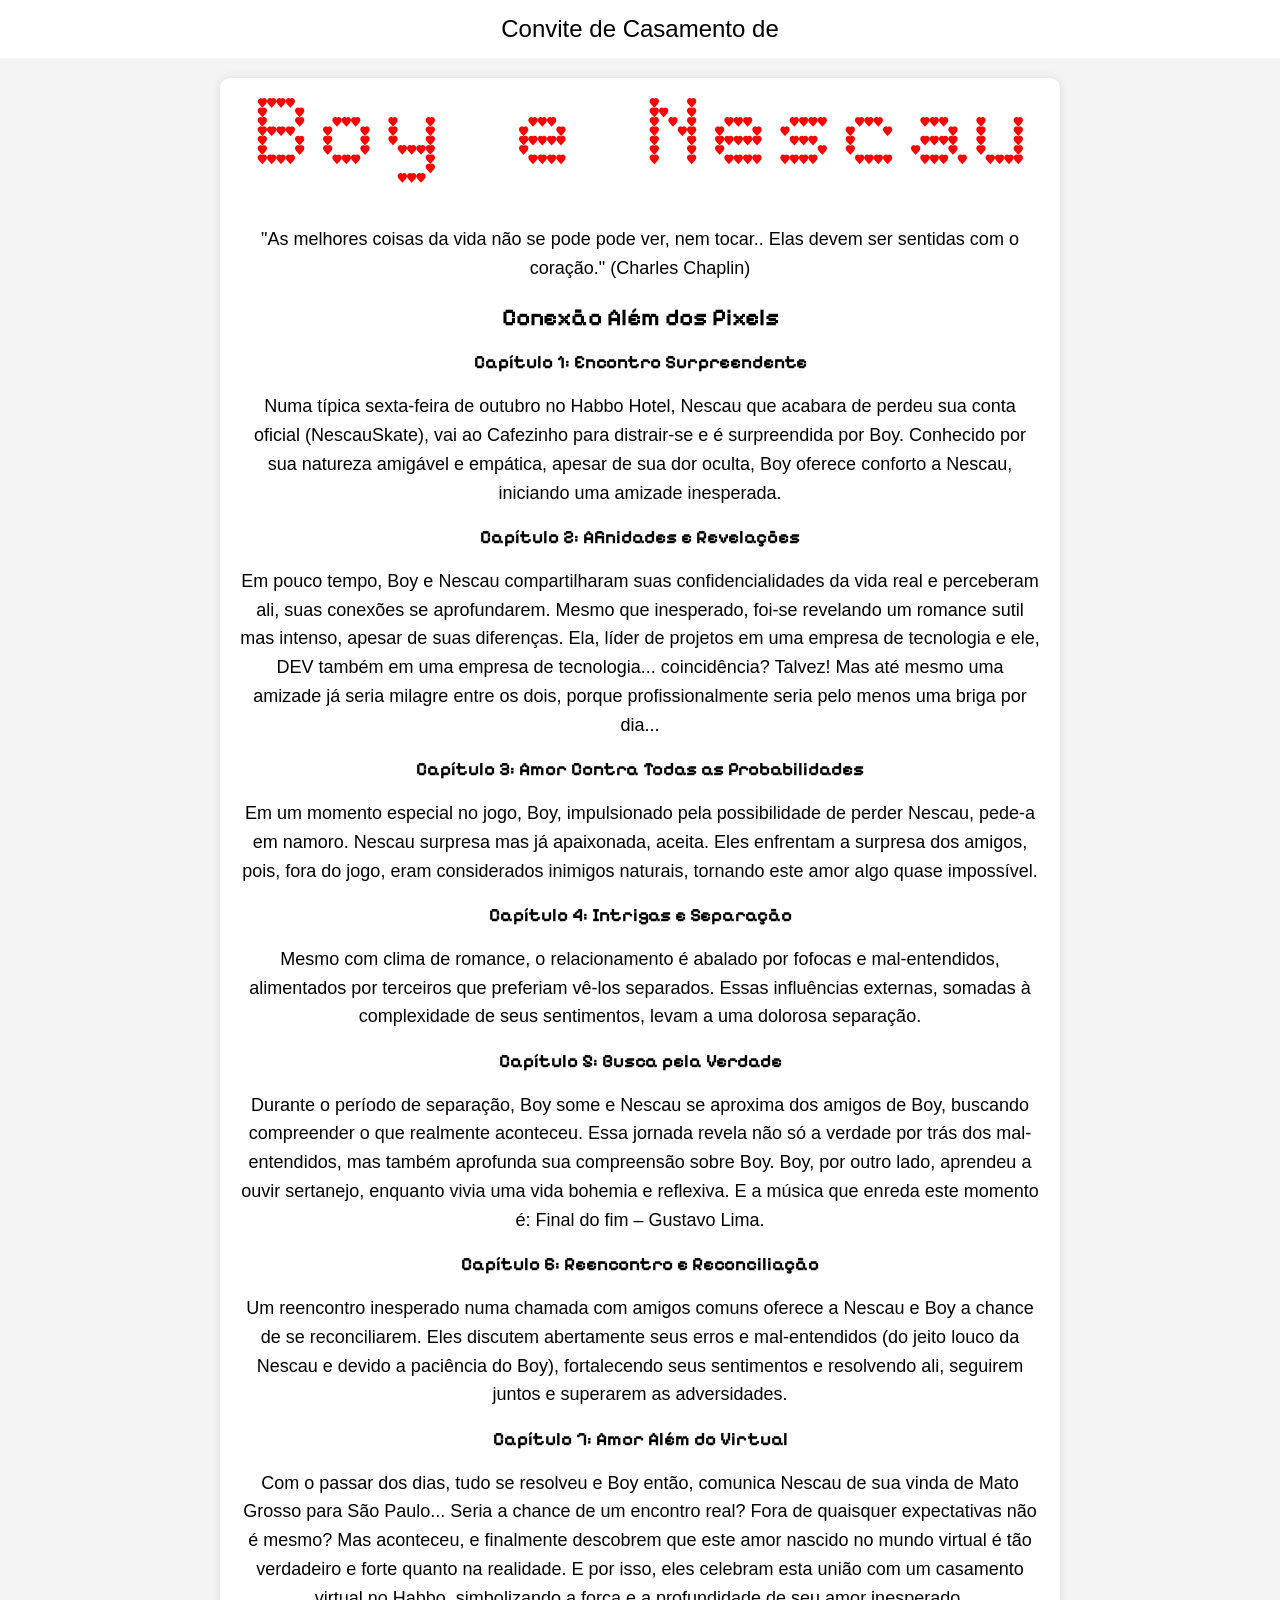
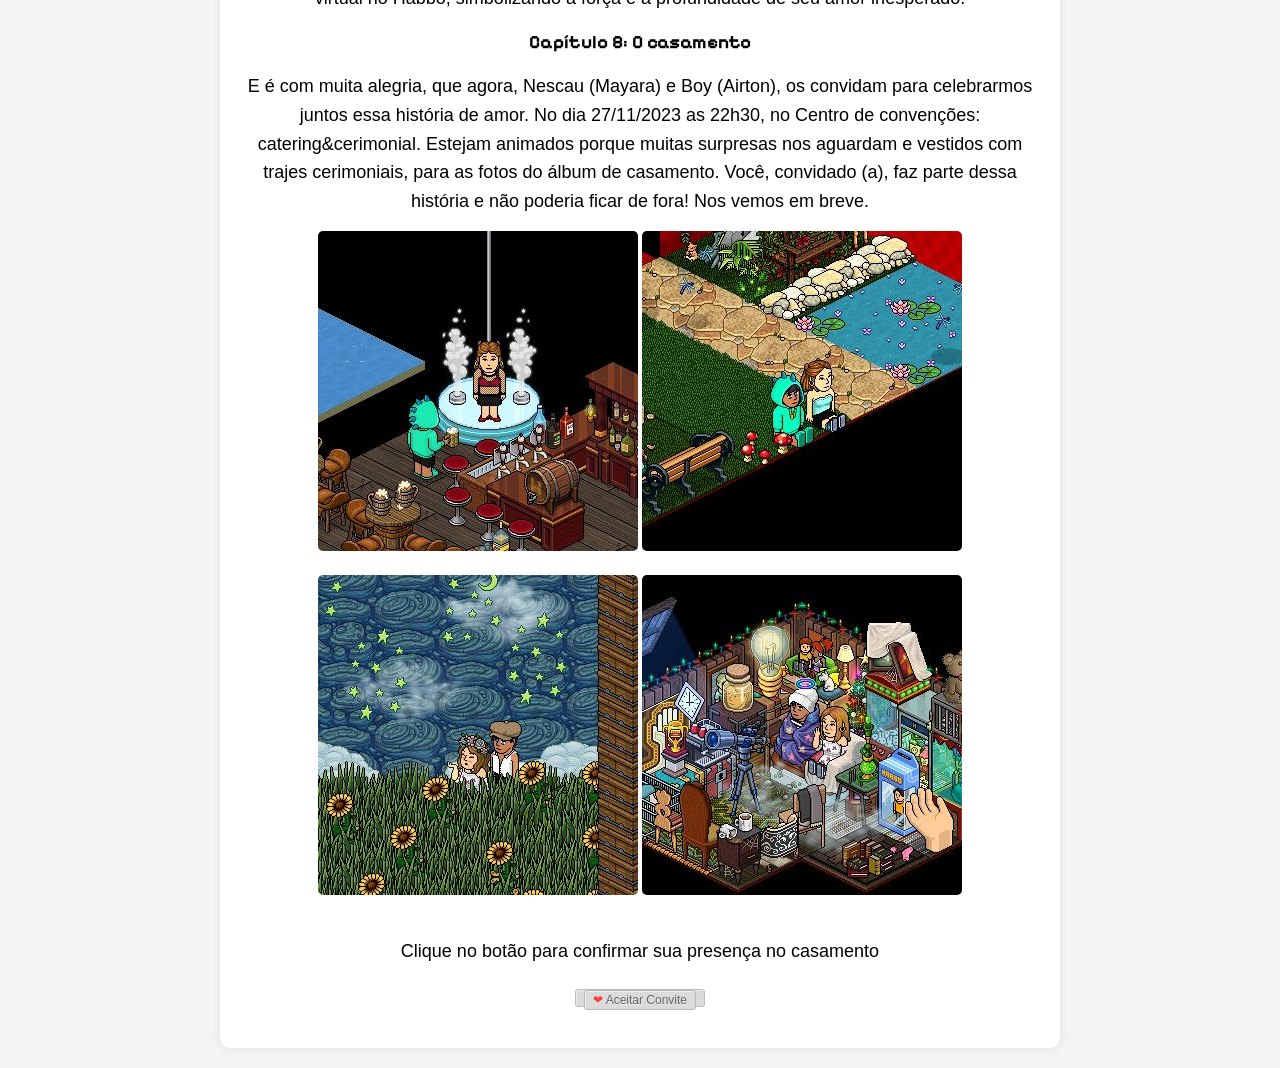
<file: index.html>
<!DOCTYPE html>
<html lang="pt-br">
<head>
    <meta charset="UTF-8">
    <meta name="viewport" content="width=device-width, initial-scale=1.0">
    <title></title>
    <link rel="icon" type="image/png" href="/img/favicon.ico"/>
<!-- <link rel="icon" type="image/png" href="https://example.com/favicon.png"/> -->
    <link rel="stylesheet" href="css/style2.css">
    <link rel="preconnect" href="https://fonts.googleapis.com">
    <link rel="preconnect" href="https://fonts.gstatic.com" crossorigin>
    <link href="https://fonts.googleapis.com/css2?family=Pixelify+Sans&display=swap" rel="stylesheet">
    
</head>
    <body>        
        <header>
            Convite de Casamento de
        </header>
    
        <div id="main-content">
            <img src="img/teste2.png" alt="Imagem1">

            <p>"As melhores coisas da vida não se pode pode ver, nem tocar.. Elas devem ser sentidas com o coração." (Charles Chaplin)</p>


            <div class="historia">

                <h2>Conexão Além dos Pixels</h2>
                
                <h3>Capítulo 1: Encontro Surpreendente</h3>
                <p>Numa típica sexta-feira de outubro no Habbo Hotel, Nescau que acabara de perdeu sua conta oficial (NescauSkate), vai ao Cafezinho para distrair-se e é surpreendida por Boy. Conhecido por sua natureza amigável e empática, apesar de sua dor oculta, Boy oferece conforto a Nescau, iniciando uma amizade inesperada.</p>
                <h3>Capítulo 2: Afinidades e Revelações</h3>
                <p>Em pouco tempo, Boy e Nescau compartilharam suas confidencialidades da vida real e perceberam ali, suas conexões se aprofundarem. Mesmo que inesperado, foi-se revelando um romance sutil mas intenso, apesar de suas diferenças. Ela, líder de projetos em uma empresa de tecnologia e ele, DEV também em uma empresa de tecnologia... coincidência? Talvez! Mas até mesmo uma amizade já seria milagre entre os dois, porque profissionalmente seria pelo menos uma briga por dia... </p>
                <h3>Capítulo 3: Amor Contra Todas as Probabilidades</h3>
                <p>Em um momento especial no jogo, Boy, impulsionado pela possibilidade de perder Nescau, pede-a em namoro. Nescau surpresa mas já apaixonada, aceita. Eles enfrentam a surpresa dos amigos, pois, fora do jogo, eram considerados inimigos naturais, tornando este amor algo quase impossível.</p>
                <h3>Capítulo 4: Intrigas e Separação</h3>
                <p>Mesmo com clima de romance, o relacionamento é abalado por fofocas e mal-entendidos, alimentados por terceiros que preferiam vê-los separados. Essas influências externas, somadas à complexidade de seus sentimentos, levam a uma dolorosa separação.</p>
                <h3>Capítulo 5: Busca pela Verdade</h3>
                <p>Durante o período de separação, Boy some e Nescau se aproxima dos amigos de Boy, buscando compreender o que realmente aconteceu. Essa jornada revela não só a verdade por trás dos mal-entendidos, mas também aprofunda sua compreensão sobre Boy. Boy, por outro lado, aprendeu a ouvir sertanejo, enquanto vivia uma vida bohemia e reflexiva. E a música que enreda este momento é: Final do fim – Gustavo Lima.</p>
                <h3>Capítulo 6: Reencontro e Reconciliação</h3>
                <p>Um reencontro inesperado numa chamada com amigos comuns oferece a Nescau e Boy a chance de se reconciliarem. Eles discutem abertamente seus erros e mal-entendidos (do jeito louco da Nescau e devido a paciência do Boy), fortalecendo seus sentimentos e resolvendo ali, seguirem juntos e superarem as adversidades.</p>
                <h3>Capítulo 7: Amor Além do Virtual</h3>
                <p>Com o passar dos dias, tudo se resolveu e Boy então, comunica Nescau de sua vinda de Mato Grosso para São Paulo... Seria a chance de um encontro real? Fora de quaisquer expectativas não é mesmo?
                    Mas aconteceu, e finalmente descobrem que este amor nascido no mundo virtual é tão verdadeiro e forte quanto na realidade. 
                    E por isso, eles celebram esta união com um casamento virtual no Habbo, simbolizando a força e a profundidade de seu amor inesperado.
                    </p>
                <h3>Capítulo 8: O casamento</h3>
                <p>E é com muita alegria, que agora, Nescau (Mayara) e Boy (Airton), os convidam para celebrarmos juntos essa história de amor.
                    No dia 27/11/2023 as 22h30, no Centro de convenções: catering&cerimonial. 
                    Estejam animados porque muitas surpresas nos aguardam e vestidos com trajes cerimoniais, para as fotos do álbum de casamento.
                    Você, convidado (a), faz parte dessa história e não poderia ficar de fora! Nos vemos em breve.
                    </p>
            </div>
                
                
            <img src="img/foto2.jpg" alt="img4">
            <img src="img/foto3.jpg" alt="img5">
            <img src="img/foto4.jpg" alt="img6">
            <img src="img/foto5.jpg" alt="img7">

        <p class="piscante">Clique no botão para confirmar sua presença no casamento</p>

         <!-- <a href="" target="_blank"> -->
         <p>
             <button class="btn" type="button">
                <a href="https://discord.gg/22R5jQRv"  target="_blank" class="btn" data-count="0"><span>&#x2764;</span> Aceitar Convite</a>
            </button>
         </p> 
         </a>
    </body>
    </html>
</file>
<file: css/style2.css>
@font-face {
    font-family: 'Pixelify Sans';
    src: url('https://fonts.googleapis.com/css2?family=Pixelify+Sans&display=swap');
}

body {
    font-family: 'Pixelify Sans','Arial', sans-serif;
    margin: 0;
    padding: 0;
    background-color: #f4f4f4;
    text-align: center;
}


.historia {
    text-align: center;
}

.sem-link {
    text-decoration: none;
    color: #333; /* Pode personalizar a cor do texto conforme desejado */
}

header {
    background-color: #ffffff;
    color: #000000;
    padding: 15px;
    font-size: 24px;
}

#main-content {
    max-width: 800px;
    margin: 20px auto;
    background-color: white;
    padding: 20px;
    border-radius: 10px;
    box-shadow: 0 0 10px rgba(0, 0, 0, 0.1);
}

img {
    max-width: 100%;
    height: auto;
    border-radius: 5px;
    margin-bottom: 20px;
}

p {
    font-size: 18px;
    line-height: 1.6;
    color: #000000;
    margin-bottom: 15px;
}

 /* Definindo a animação de piscar */
 @keyframes piscar {
    0% {
        opacity: 1;
    }
    50% {
        opacity: 0;
    }
    100% {
        opacity: 1;
    }
}

/* Aplicando a animação ao texto */
.piscante {
    animation: piscar 2s infinite; /* 1s de duração, infinito número de vezes */
}
  
  
  /*
   * Basic button style
   */
  .btn {
    box-shadow: 1px 1px 0 rgba(255,255,255,0.5) inset;
    border-radius: 3px;
    border: 1px solid;
    display: inline-block;
    height: 18px;
    line-height: 18px;
    padding: 0 8px;
    position: relative;
  
    font-size: 12px;
    text-decoration: none;
    text-shadow: 0 1px 0 rgba(255,255,255,0.5);
  } 

  /*
   * Custom styles
   */
  .btn {
    background-color: #dbdbdb;
    border-color: #bbb;
    color: #666;
  }
  .btn:hover,
  .btn.active {
    text-shadow: 0 1px 0 #b12f27;
    background-color: #f64136;
    border-color: #b12f27;
  }
  .btn:active { box-shadow: 0 0 5px 3px rgba(0,0,0,0.2) inset; }
  .btn span { color: #f64136; }
  .btn:hover, .btn:hover span,
  .btn.active, .btn.active span { color: #eeeeee; }
  .btn:active span {
    color: #b12f27;
    text-shadow: 0 1px 0 rgba(255,255,255,0.3);
  }
</file>
